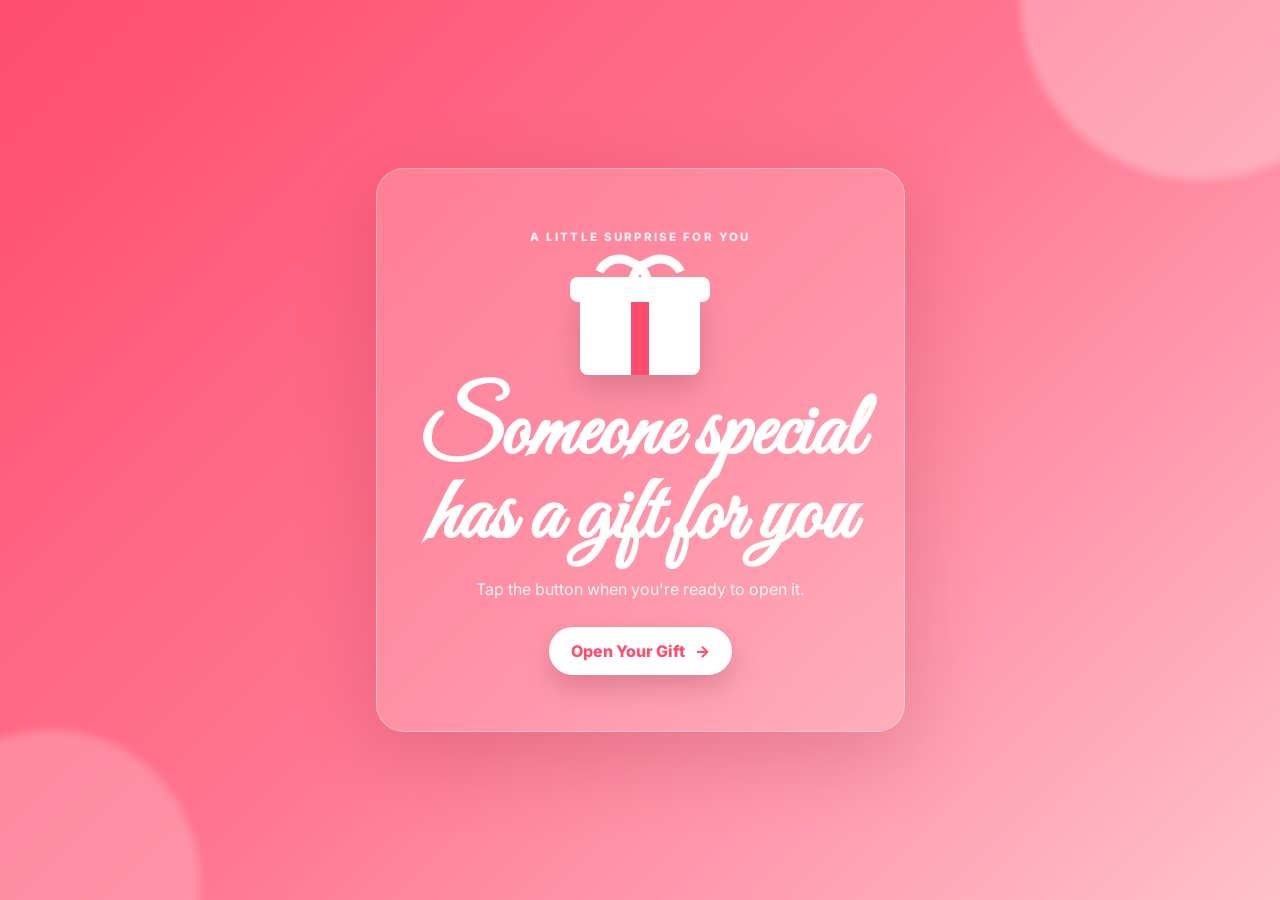
<file: index.html>
<!DOCTYPE html>
<html lang="en">
<head>
  <meta charset="UTF-8" />
  <meta name="viewport" content="width=device-width, initial-scale=1.0" />
  <meta name="theme-color" content="#ff4d6d" />
  <meta name="description" content="A special birthday celebration." />
  <title>Happy Birthday, Raj Sahu 🎂</title>
  <link rel="preconnect" href="https://fonts.googleapis.com">
  <link rel="preconnect" href="https://fonts.gstatic.com" crossorigin>
  <link href="https://fonts.googleapis.com/css2?family=Great+Vibes&family=Inter:wght@400;500;600;700;800&display=swap" rel="stylesheet">
  <link rel="stylesheet" href="styles.css" />
</head>
<body>
  <div id="loader" class="loader">
    <div class="loader-card">
      <div class="loader-gift">🎁</div>
      <p>Preparing something special...</p>
    </div>
  </div>

  <div class="ambient ambient-one"></div>
  <div class="ambient ambient-two"></div>
  <canvas id="confettiCanvas" aria-hidden="true"></canvas>

  <main>
    <section id="welcome" class="screen active">
      <div class="glass welcome-card">
        <span class="eyebrow">A little surprise for you</span>
        <div class="gift-illustration" aria-hidden="true">
          <div class="gift-lid"></div>
          <div class="gift-box"><span></span></div>
        </div>
        <h1>Someone special<br>has a gift for you</h1>
        <p>Tap the button when you're ready to open it.</p>
        <button id="openGift" class="primary-btn">Open Your Gift <span>→</span></button>
      </div>
    </section>

    <section id="birthday" class="hidden">
      <nav class="topbar">
        <div class="brand">For <span id="navName">Raj</span> ✨</div>
        <button id="musicBtn" class="icon-btn" aria-label="Toggle background music">🔊</button>
      </nav>

      <section class="hero section">
        <div class="hero-content">
          <span class="eyebrow">Today is all about you</span>
          <h2>Happy Birthday</h2>
          <h3 id="heroName">Raj Sahu</h3>
          <p class="hero-copy">May this new chapter bring you bigger dreams, better memories, genuine happiness, and plenty of reasons to smile.</p>
          <div class="hero-actions">
            <button id="celebrateBtn" class="primary-btn">Celebrate! 🎉</button>
            <a href="#message" class="secondary-btn">Read your message ↓</a>
          </div>
        </div>
        <div class="birthday-orbit" aria-hidden="true">
          <div class="orbit-ring"></div>
          <div class="cake">🎂</div>
          <span class="orbit-item item-1">🎈</span>
          <span class="orbit-item item-2">✨</span>
          <span class="orbit-item item-3">💖</span>
          <span class="orbit-item item-4">🌹</span>
        </div>
      </section>

      <section id="message" class="section narrow">
        <div class="section-heading">
          <span class="eyebrow">A message from the heart</span>
          <h2>For you, on your special day</h2>
        </div>
        <article class="message-card glass">
          <div class="quote-mark">“</div>
          <p>May your birthday be filled with happiness, success, love, and unforgettable memories.</p>
          <p>May all your dreams come true and may this year bring countless opportunities and blessings into your life.</p>
          <p class="signature">Wishing you a wonderful birthday and a bright future ahead! ✨</p>
        </article>
      </section>

      <section class="section">
        <div class="section-heading">
          <span class="eyebrow">The year ahead</span>
          <h2>Three things I wish for you</h2>
        </div>
        <div class="wish-grid">
          <article class="wish-card glass">
            <div class="wish-icon">🚀</div>
            <h3>Big Dreams</h3>
            <p>Keep aiming higher. May your hard work turn ambitious plans into real achievements.</p>
          </article>
          <article class="wish-card glass">
            <div class="wish-icon">❤️</div>
            <h3>Good People</h3>
            <p>May you always have people around you who make ordinary days memorable.</p>
          </article>
          <article class="wish-card glass">
            <div class="wish-icon">🌟</div>
            <h3>Great Memories</h3>
            <p>More adventures, more laughter, and more moments you will want to remember.</p>
          </article>
        </div>
      </section>

      <section class="section timeline-section">
        <div class="section-heading">
          <span class="eyebrow">A simple reminder</span>
          <h2>Make this year count</h2>
        </div>
        <div class="timeline">
          <div class="timeline-item glass"><span>01</span><div><h3>Dream</h3><p>Decide what matters.</p></div></div>
          <div class="timeline-item glass"><span>02</span><div><h3>Build</h3><p>Take small steps every day.</p></div></div>
          <div class="timeline-item glass"><span>03</span><div><h3>Celebrate</h3><p>Don't forget to enjoy the journey.</p></div></div>
        </div>
      </section>

      <section class="section final-section">
        <div class="final-card">
          <div class="fireworks">✨ 🎆 ✨</div>
          <span class="eyebrow">One last thing...</span>
          <h2>Have an unforgettable birthday, <span id="finalName">Raj</span>!</h2>
          <p>Here's to another year of becoming the person you want to be.</p>
          <button id="replayBtn" class="secondary-btn">Replay the surprise ↻</button>
        </div>
      </section>

      <footer>Made with ❤️ for a very special birthday.</footer>
    </section>
  </main>

  <script src="script.js"></script>
</body>
</html>
</file>
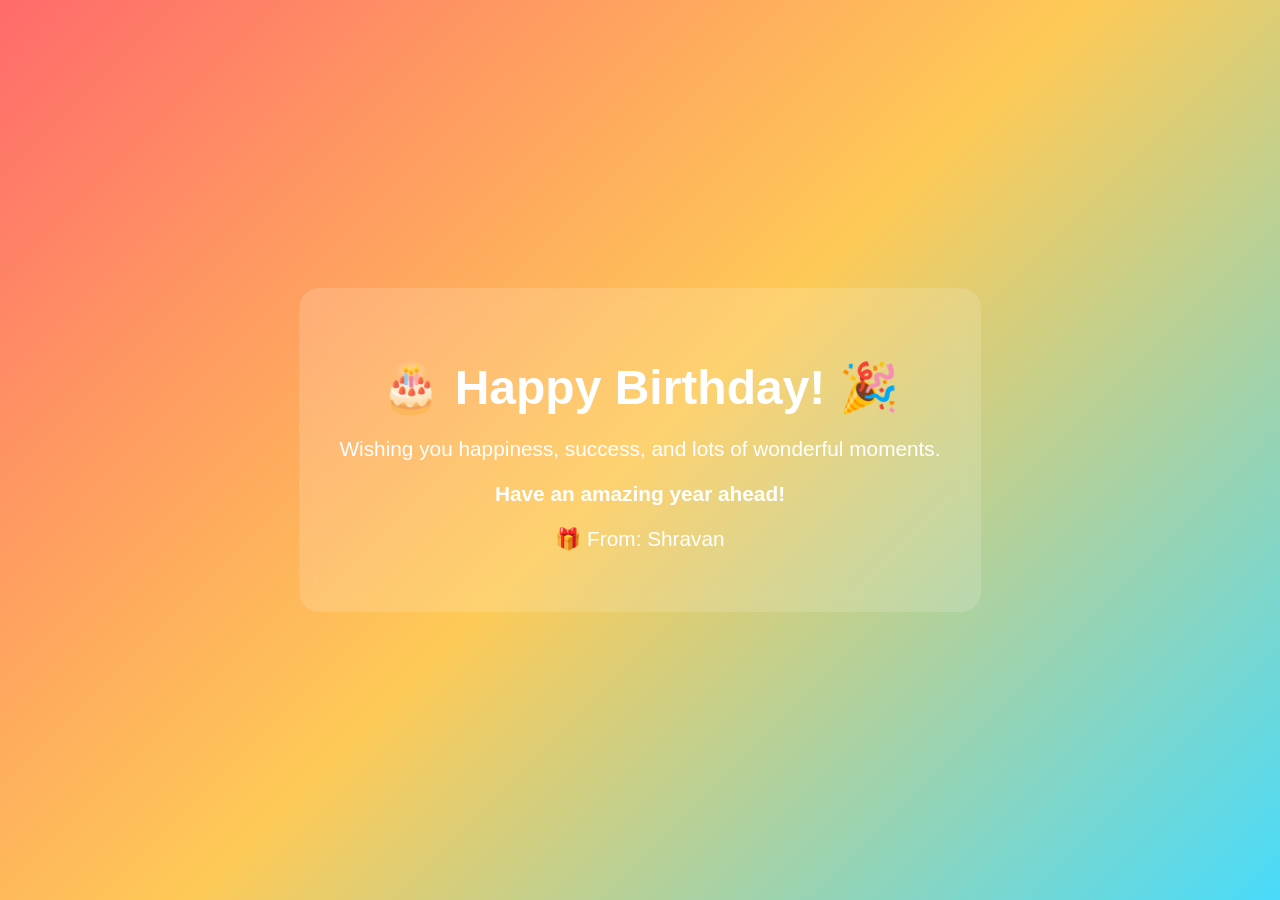
<file: birthday.html>
<!DOCTYPE html>
<html lang="en">
<head>
<meta charset="UTF-8">
<meta name="viewport" content="width=device-width, initial-scale=1.0">
<title>Happy Birthday!</title>
<style>
    body{
        margin:0;
        height:100vh;
        display:flex;
        justify-content:center;
        align-items:center;
        background:linear-gradient(135deg,#ff6b6b,#feca57,#48dbfb);
        font-family:Arial,sans-serif;
        text-align:center;
        color:white;
    }
    .card{
        background:rgba(255,255,255,0.15);
        padding:40px;
        border-radius:20px;
        backdrop-filter:blur(10px);
    }
    h1{
        font-size:3em;
        margin-bottom:10px;
    }
    p{
        font-size:1.3em;
    }
</style>
</head>
<body>
    <div class="card">
        <h1>🎂 Happy Birthday! 🎉</h1>
        <p>Wishing you happiness, success, and lots of wonderful moments.</p>
        <p><strong>Have an amazing year ahead!</strong></p>
        <p>🎁 From: Shravan</p>
    </div>
</body>
</html>
</file>
<file: styles.css>
*{box-sizing:border-box;margin:0;padding:0}
:root{
  --pink:#ff4d6d;--rose:#ff758f;--light:#ffb3c1;--cream:#fff7f8;
  --ink:#3a1720;--muted:#744c56;--glass:rgba(255,255,255,.18);
}
html{scroll-behavior:smooth}
body{
  min-height:100vh;color:var(--ink);font-family:Inter,system-ui,sans-serif;
  background:linear-gradient(135deg,#ff4d6d 0%,#ff758f 48%,#ffc1cc 100%);
  overflow-x:hidden
}
button,a{font:inherit}
button{cursor:pointer}
a{text-decoration:none}
.hidden{display:none!important}
.loader{
  position:fixed;inset:0;z-index:100;background:linear-gradient(135deg,#ff4d6d,#ffb3c1);
  display:grid;place-items:center;transition:opacity .5s,visibility .5s
}
.loader.hide{opacity:0;visibility:hidden}
.loader-card{text-align:center;color:#fff}
.loader-gift{font-size:4rem;animation:bounce 1s infinite alternate}
.loader-card p{margin-top:12px;font-weight:600}
.ambient{position:fixed;border-radius:50%;filter:blur(4px);opacity:.28;pointer-events:none}
.ambient-one{width:360px;height:360px;background:#fff;top:-180px;right:-100px}
.ambient-two{width:300px;height:300px;background:#ffdbe2;bottom:-130px;left:-100px}
#confettiCanvas{position:fixed;inset:0;pointer-events:none;z-index:50}
.screen{min-height:100vh;display:grid;place-items:center;padding:24px}
.welcome-card{max-width:620px;text-align:center;padding:56px 42px}
.glass{
  background:var(--glass);border:1px solid rgba(255,255,255,.35);
  box-shadow:0 24px 80px rgba(110,15,39,.18);backdrop-filter:blur(18px);-webkit-backdrop-filter:blur(18px);
  border-radius:28px
}
.eyebrow{display:inline-block;text-transform:uppercase;letter-spacing:.18em;font-size:.72rem;font-weight:800;color:#fff;opacity:.88}
.welcome-card h1{font-family:"Great Vibes",cursive;color:#fff;font-size:clamp(3rem,8vw,5.5rem);line-height:.95;margin:18px 0}
.welcome-card p{color:#fff;opacity:.9;margin-bottom:28px}
.gift-illustration{width:150px;height:130px;margin:0 auto 18px;position:relative;animation:float 2.5s ease-in-out infinite}
.gift-box{position:absolute;left:15px;bottom:0;width:120px;height:88px;background:#fff;border-radius:8px;box-shadow:0 12px 30px rgba(0,0,0,.15)}
.gift-box:before{content:"";position:absolute;left:51px;top:0;width:18px;height:100%;background:var(--pink)}
.gift-box span{position:absolute;left:51px;top:-4px;width:18px;height:20px;border-radius:50%;background:var(--pink)}
.gift-lid{position:absolute;left:5px;top:32px;width:140px;height:25px;background:#fff;border-radius:8px;z-index:2}
.gift-lid:before,.gift-lid:after{content:"";position:absolute;width:42px;height:18px;border:9px solid #fff;border-bottom:0;border-radius:30px 30px 0 0;top:-20px}
.gift-lid:before{left:28px;transform:rotate(25deg)}.gift-lid:after{right:28px;transform:rotate(-25deg)}
.primary-btn,.secondary-btn{
  border:0;border-radius:999px;padding:14px 22px;font-weight:800;transition:.25s ease;display:inline-flex;align-items:center;gap:10px
}
.primary-btn{background:#fff;color:var(--pink);box-shadow:0 12px 28px rgba(92,10,30,.2)}
.secondary-btn{color:#fff;border:1px solid rgba(255,255,255,.55);background:rgba(255,255,255,.08)}
.primary-btn:hover,.secondary-btn:hover{transform:translateY(-3px)}
.topbar{position:fixed;z-index:20;top:0;left:0;right:0;display:flex;justify-content:space-between;align-items:center;padding:22px 5vw}
.brand{color:#fff;font-weight:800}.brand span{font-family:"Great Vibes";font-size:1.8rem;font-weight:400}
.icon-btn{width:44px;height:44px;border:1px solid rgba(255,255,255,.35);background:rgba(255,255,255,.12);color:#fff;border-radius:50%}
.section{width:min(1120px,90vw);margin:auto;padding:110px 0}
.hero{min-height:100vh;display:grid;grid-template-columns:1.1fr .9fr;align-items:center;gap:50px;padding-top:130px}
.hero h2,.section-heading h2{font-family:"Great Vibes",cursive;font-weight:400;color:#fff;font-size:clamp(4.5rem,10vw,8rem);line-height:.9;margin:12px 0}
.hero h3{font-size:clamp(1.7rem,4vw,3rem);color:#fff}
.hero-copy{max-width:650px;color:#fff;font-size:1.05rem;line-height:1.8;margin:22px 0 30px;opacity:.92}
.hero-actions{display:flex;gap:12px;flex-wrap:wrap}
.birthday-orbit{height:430px;display:grid;place-items:center;position:relative}
.cake{font-size:9rem;filter:drop-shadow(0 20px 25px rgba(95,10,35,.2));animation:float 3s ease-in-out infinite}
.orbit-ring{position:absolute;width:330px;height:330px;border:1px dashed rgba(255,255,255,.55);border-radius:50%;animation:spin 16s linear infinite}
.orbit-item{position:absolute;font-size:2rem}.item-1{top:20px;right:70px}.item-2{bottom:45px;right:15px}.item-3{bottom:30px;left:60px}.item-4{top:85px;left:20px}
.section-heading{text-align:center;margin-bottom:40px}.section-heading h2{font-size:clamp(3.5rem,7vw,6rem)}
.narrow{width:min(850px,90vw)}
.message-card{padding:50px 55px;position:relative;color:#fff;text-align:center}
.message-card p{font-size:1.05rem;line-height:1.9;margin:18px 0}
.quote-mark{font-family:Georgia;font-size:7rem;line-height:.5;opacity:.3}
.signature{font-weight:700!important}
.wish-grid{display:grid;grid-template-columns:repeat(3,1fr);gap:18px}
.wish-card{padding:30px;color:#fff}.wish-icon{font-size:2.4rem;margin-bottom:20px}.wish-card h3{font-size:1.25rem;margin-bottom:10px}.wish-card p{line-height:1.7;opacity:.88}
.timeline{max-width:760px;margin:auto;display:grid;gap:14px}
.timeline-item{padding:22px;display:flex;align-items:center;gap:22px;color:#fff}
.timeline-item>span{font-size:.8rem;font-weight:800;opacity:.7}.timeline-item h3{margin-bottom:4px}.timeline-item p{opacity:.8}
.final-section{padding-bottom:70px}.final-card{text-align:center;color:#fff;padding:70px 25px;border-radius:34px;background:rgba(255,255,255,.1);border:1px solid rgba(255,255,255,.3)}
.fireworks{font-size:2.3rem;margin-bottom:20px}.final-card h2{font-family:"Great Vibes";font-weight:400;font-size:clamp(3rem,7vw,6rem);line-height:1;margin:15px auto;max-width:900px}.final-card p{margin:18px 0 28px;opacity:.9}
footer{text-align:center;color:#fff;opacity:.75;padding:30px 20px;font-size:.85rem}
.heart-particle{position:fixed;z-index:40;pointer-events:none;font-size:24px;animation:rise 4s linear forwards}
@keyframes rise{from{transform:translateY(0) scale(.8) rotate(0);opacity:1}to{transform:translateY(-105vh) scale(1.5) rotate(25deg);opacity:0}}
@keyframes float{to{transform:translateY(-12px)}}@keyframes spin{to{transform:rotate(360deg)}}@keyframes bounce{to{transform:translateY(-10px)}}
@media(max-width:800px){
  .welcome-card{padding:42px 24px}.hero{grid-template-columns:1fr;text-align:center;padding-top:120px}.hero-copy{margin-left:auto;margin-right:auto}.hero-actions{justify-content:center}.birthday-orbit{height:300px;order:-1}.cake{font-size:6.5rem}.orbit-ring{width:240px;height:240px}.wish-grid{grid-template-columns:1fr}.section{padding:80px 0}.message-card{padding:38px 24px}
}
@media(prefers-reduced-motion:reduce){*,*:before,*:after{animation-duration:.01ms!important;animation-iteration-count:1!important;scroll-behavior:auto!important}}
</file>
